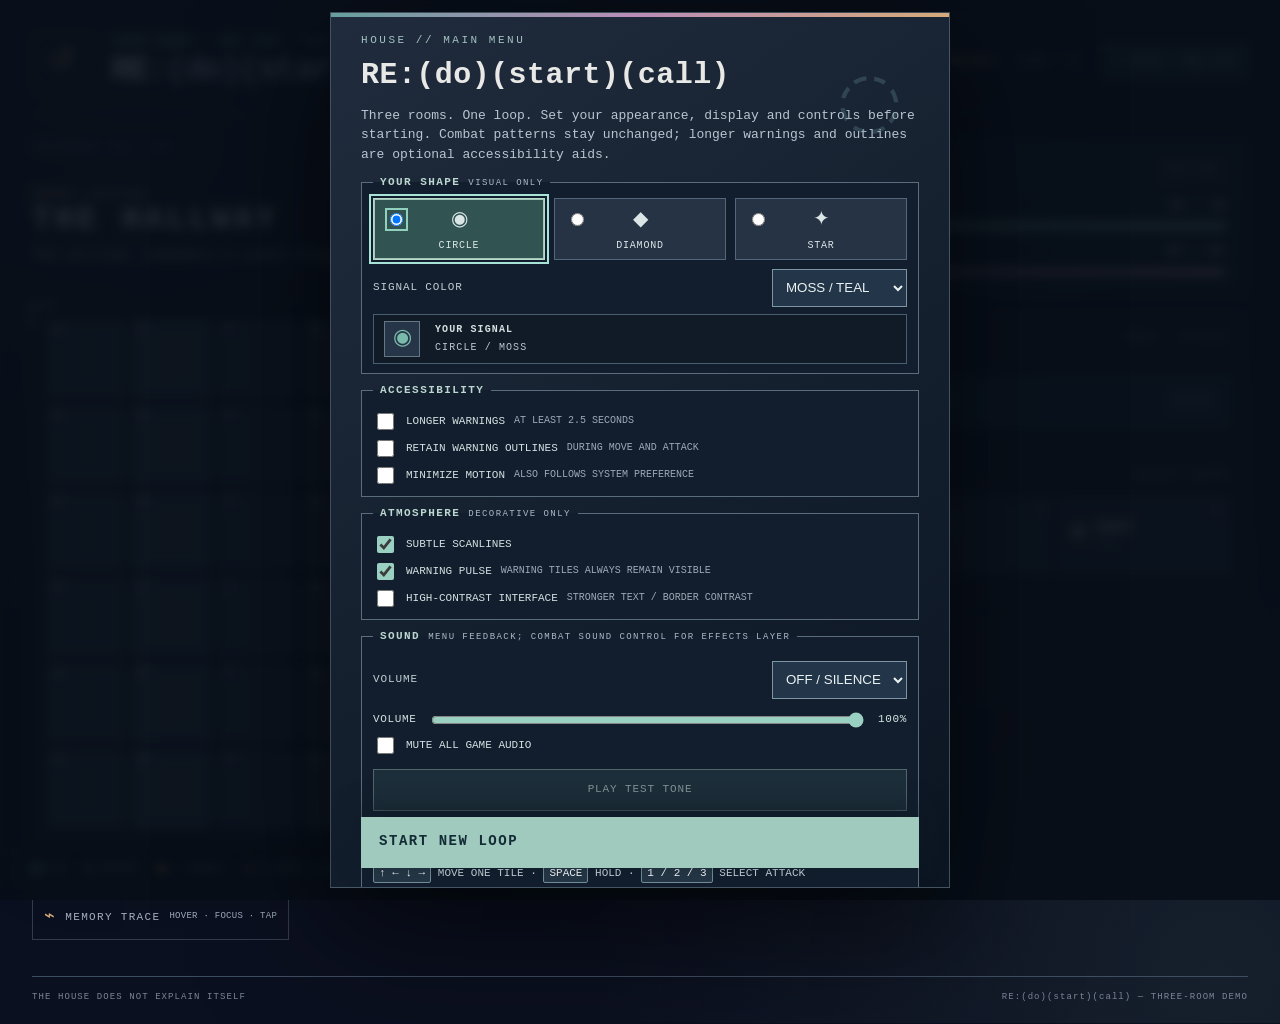
<file: index.html>
<!doctype html>
<html lang="en">
<head>
<meta charset="utf-8">
<meta name="viewport" content="width=device-width,initial-scale=1">
<title>RE:(do)(start)(call) — Play the Demo</title>
<meta name="description" content="A 6×6 turn-based tactical memory roguelike. Play the three-room house demo in your browser.">
<meta http-equiv="refresh" content="0; url=./web/">
<style>html{background:#090f1d;color:#dbe9e8;font:16px system-ui}main{max-width:40rem;margin:20vh auto;padding:2rem}a{color:#7be8df}</style>
<script>location.replace(new URL("./web/",location.href).href);</script>
</head>
<body><main><h1>RE:(do)(start)(call)</h1><p>Entering the house demo…</p><a href="./web/">Play the game</a></main></body>
</html>
</file>
<file: web/style.css>
:root{--bg:#0b1020;--panel:#131c2b;--panel2:#182232;--line:#344054;--muted:#8490a4;--text:#e8e9e6;--warm:#d9ad7d;--danger:#edac66;--teal:#91cfbe;--pink:#b789b9;--square:70px;--mono:ui-monospace,SFMono-Regular,Consolas,'Liberation Mono',monospace}
*{box-sizing:border-box}html{background:var(--bg);color:var(--text)}body{margin:0;font:14px/1.55 var(--mono);min-height:100vh;background:radial-gradient(circle at 11% 13%,#29324877 0,transparent 35%),radial-gradient(circle at 95% 95%,#34484c44 0,transparent 40%),#0b1020}button,input{font:inherit}button{cursor:pointer;transition:filter .12s,transform .12s,border-color .12s}button:hover:not(:disabled){filter:brightness(1.13)}button:focus-visible,input:focus-visible{outline:2px solid var(--teal);outline-offset:3px}button:disabled{cursor:not-allowed;opacity:.45}.scanlines{pointer-events:none;position:fixed;inset:0;opacity:.08;z-index:5;background:repeating-linear-gradient(180deg,transparent 0,transparent 3px,#111 4px,#000 5px)}.shell{max-width:1400px;margin:auto;padding:32px 32px 18px}.masthead{display:flex;justify-content:space-between;align-items:center;border-bottom:1px solid #48536985;padding-bottom:22px;gap:25px}.mast-brand{display:flex;align-items:center;gap:20px}.brand-icon{border:1px solid #9da8ae44;font-size:32px;color:var(--warm);width:59px;height:59px;display:grid;place-items:center}.eyebrow{letter-spacing:.17em;color:var(--teal);font-size:10px;font-weight:700}.eyebrow.warm{color:var(--warm)}h1{font-family:var(--mono);margin:3px 0 0;font-size:clamp(20px,3vw,34px);line-height:1.1;font-weight:800;letter-spacing:-.06em}h1 span{color:#afbbce}h1 em{color:var(--teal);font-style:normal}.top-meta{display:flex;gap:12px;align-items:center;color:#a1a6b3;font-size:10px;letter-spacing:.08em}.top-meta strong{color:var(--warm)}.status-led{width:7px;height:7px;border-radius:50%;background:var(--warm);box-shadow:0 0 14px var(--warm)}.version{border:1px solid var(--line);padding:5px 9px}.layout{display:grid;grid-template-columns:minmax(490px,1.1fr) minmax(365px,1fr);gap:32px;margin-top:25px}.chapter-label{display:flex;justify-content:space-between;color:#9daabc;font-size:11px;letter-spacing:.2em}.tiny-arrow{font-size:18px;color:#698b94}.arena-head{display:flex;justify-content:space-between;align-items:end;gap:18px;margin:20px 0 6px}h2{margin:0;font-size:clamp(22px,3vw,32px);line-height:1.15;letter-spacing:.1em;font-weight:800}.round-tag{border:1px solid var(--line);color:#c2b2a0;padding:6px 12px;font-size:10px;white-space:nowrap}.room-line{min-height:42px;color:#bac0ca;margin:6px 0 18px;font-size:13px}.board-frame{padding:13px;border:1px solid #53647799;background:#0b131f;position:relative;box-shadow:0 20px 60px #0004;max-width:540px}.board-frame:before{content:'';position:absolute;inset:-4px;border:1px solid #34455844;pointer-events:none}.corner{position:absolute;border-color:#c7a47b;border-style:solid;width:24px;height:24px;z-index:2}.corner-tl{top:-2px;left:-2px;border-width:2px 0 0 2px}.corner-br{bottom:-2px;right:-2px;border-width:0 2px 2px 0}.board{display:grid;grid-template-columns:repeat(6,minmax(0,1fr));gap:6px;max-width:510px;aspect-ratio:1}.cell{position:relative;display:grid;place-items:center;padding:0;border:1px solid #6170831f;background:#293549;min-width:0;min-height:0;color:#f2f2f0;overflow:hidden;transition:background .12s,transform .12s}.cell:nth-child(even){background:#334156}.cell:before{content:'';position:absolute;inset:4px;border:1px solid #90a0af17;pointer-events:none}.cell:hover:not(:disabled){border-color:#cfc3ae}.cell .coord{position:absolute;left:5px;top:2px;font-size:8px;color:#9cabb977}.cell .symbol{font-size:21px;font-weight:800;z-index:1}.cell .name{position:absolute;bottom:6px;font-size:8px;letter-spacing:.09em;z-index:1}.cell.you{background:#79baaa!important;color:#132b2f!important;box-shadow:inset 0 0 0 2px #bdebd0}.cell.enemy{background:#785879!important;color:#fff2f8!important}.cell.telegraph{background:#e5a35b!important;color:#182034!important;animation:threatpulse .28s ease-in-out infinite alternate}.cell.ghost{box-shadow:inset 0 0 0 3px #e3ae6d88}.cell.danger-ground{background:#654345}.cell.player-ground{background:#3c565c}.cell.preview:not(.you):not(.enemy){box-shadow:inset 0 0 0 3px #cdd5d8;color:#f7eeee}.cell.safe-option:not(.you):not(.enemy){outline:2px solid #b3ddc477;outline-offset:-4px}.cell:disabled{opacity:1;cursor:default}@keyframes threatpulse{from{filter:brightness(.86)}to{filter:brightness(1.15)}}.board-legend{display:flex;gap:16px;flex-wrap:wrap;margin:17px 0;color:#9eaab9;font-size:9px;letter-spacing:.04em}.board-legend span{display:flex;align-items:center;gap:6px}.board-legend i{width:9px;height:9px;display:inline-block;background:#79baaa}.board-legend .leg-enemy{background:#785879}.board-legend .leg-warn{background:#e5a35b}.board-legend .leg-hazard{background:#654345}.narrative{display:flex;align-items:start;gap:13px;border-top:1px solid #5c677050;padding-top:16px;margin-top:18px;max-width:540px}.narrative p{margin:2px 0;color:#aab3c4;font-size:13px;font-style:italic;line-height:1.7}.narr-icon{font-size:32px;color:#ad957f;line-height:1}.control-column{display:flex;flex-direction:column;gap:13px}.top-card,.control-card,.coping-card,.log-card{border:1px solid #50607880;background:#141c2bba;padding:19px 21px}.top-card{background:linear-gradient(150deg,#172338,#101c28)}.pill-row,.health-top,.card-heading,.settings-row{display:flex;justify-content:space-between;align-items:center;gap:12px}.pill{font-size:10px;border:1px solid #537d88;color:#a8d8d0;letter-spacing:.13em;padding:3px 7px}.pill-amber{border-color:#a77b51;color:#ffcc95}.health-grid{display:flex;flex-direction:column;gap:13px;margin:21px 0 14px}.health-top{font-size:11px;color:#9ca9bc;letter-spacing:.05em}.health-top strong{font-size:13px;color:#e9e9ef}.health-track{height:6px;background:#273b3f;overflow:hidden;margin-top:7px}.health-fill{height:100%;background:linear-gradient(90deg,#4e9697,#a4d6bd);transition:width .25s}.enemy-track{background:#382c43}.enemy-fill{background:linear-gradient(90deg,#765375,#d3a5c1)}.instruction{color:#d5baa0;min-height:44px;font-size:12px;margin:0}.card-heading{color:#a5b2c1;font-size:10px;letter-spacing:.12em;margin-bottom:14px}.step-number{color:#c4ab8c}.attack-buttons{display:grid;grid-template-columns:repeat(3,1fr);gap:8px}.attack-choice{display:flex;position:relative;align-items:center;gap:9px;border:1px solid #445269;background:#243044;color:#ecedef;min-height:76px;padding:10px 8px;text-align:left;font-size:12px;font-weight:700}.attack-choice.active{border-color:#adc9bf;background:#2b4a4d;color:#d7fbef}.attack-symbol{font-size:24px;color:#cfaf91}.attack-choice small{display:block;font-size:9px;color:#a1abbc;font-weight:400}.attack-choice b{position:absolute;right:6px;top:4px;color:#8f99a8;font-size:10px}.move-actions{display:flex;flex-direction:column;gap:7px;margin-top:13px}.secondary-btn{display:flex;justify-content:space-between;border:1px solid #3d5363;background:#1a2e3d;color:#c2d6d8;min-height:38px;align-items:center;padding:0 11px;text-align:left;font-size:11px;letter-spacing:.07em}.secondary-btn[hidden]{display:none}.secondary-btn kbd{border:1px solid #687786;padding:1px 5px;color:#bcd1d7}.keyboard-hint{font-size:10px;color:#8c9ab0;line-height:1.8;margin-top:13px}.keyboard-hint strong{color:#c3d1d6}.coping-card,.log-card{padding:14px 20px}.mod-list{display:flex;flex-wrap:wrap;gap:6px;min-height:28px}.mod-chip{border:1px solid #688f92;color:#c2dfd2;padding:3px 8px;font-size:10px}.muted{color:#8596a8;font-size:11px}.log-items{list-style:none;padding:0;margin:0;display:flex;flex-direction:column;gap:9px;min-height:104px}.log-items li{position:relative;color:#b1bacc;font-size:11px;padding-left:14px;line-height:1.5}.log-items li:before{content:'▸';position:absolute;left:0;color:#c6a782}.log-items li:last-child{color:#e1d8bd}.settings-row{gap:12px;align-items:flex-start;flex-wrap:wrap;color:#9fa9bc;font-size:10px;line-height:1.3;padding:6px 2px}.settings-row label{display:flex;gap:6px;align-items:center;cursor:pointer}.settings-row label span{color:#728092}.settings-row input{accent-color:#8dbbb4}.settings-row button{background:transparent;border:1px solid #577078;color:#ced3d7;padding:7px 12px;font-size:10px}footer{border-top:1px solid #3e4e62;margin-top:30px;padding-top:14px;display:flex;justify-content:space-between;gap:12px;flex-wrap:wrap;font-size:9px;color:#7c8698;letter-spacing:.12em}.modal-backdrop{position:fixed;inset:0;background:#080e18dc;display:flex;align-items:center;justify-content:center;z-index:30;padding:18px;backdrop-filter:blur(6px)}.modal-backdrop[hidden]{display:none}.modal-panel{position:relative;border:1px solid #70818b80;background:linear-gradient(145deg,#202c3d,#0b1522);width:min(620px,100%);max-height:94vh;overflow:auto;padding:36px 42px;box-shadow:0 40px 120px #0009}.modal-panel:before{content:'';position:absolute;top:0;left:0;right:0;height:4px;background:linear-gradient(90deg,#669f9e,#bb8db8,#d6aa79)}.modal-eyebrow{font-size:11px;letter-spacing:.23em;color:#a3c3c1}.modal-glitch{position:absolute;right:47px;top:34px;font-size:76px;color:#6e98a347;transform:rotate(-20deg)}.modal-panel h2{font-size:37px;margin:21px 0 15px;line-height:1.15;letter-spacing:.015em}.modal-panel p{color:#b9c5d1;font-size:13px;line-height:1.85;margin-bottom:23px}.modal-panel p strong{color:#eac59e}.primary-btn{display:flex;justify-content:space-between;align-items:center;background:#a0cabe;color:#122b34;border:0;min-height:51px;width:100%;padding:0 18px;font-weight:800;letter-spacing:.11em}.primary-btn span{font-size:24px}.modal-footer{text-align:center;margin-top:19px;font-size:10px;color:#8296a8;letter-spacing:.16em}.reward-options{display:grid;gap:10px;margin:20px 0}.reward{padding:14px;border:1px solid #51767b;background:#172d34;color:#d8e2e4;text-align:left}.reward:hover{background:#274749}.reward strong{font-size:16px;display:block}.reward span{display:block;margin-top:5px;font-size:12px;color:#8fcbbb}.reward small{display:block;margin-top:4px;font-size:11px;color:#d9b1ad}@media(max-width:1050px){.layout{grid-template-columns:1fr;max-width:670px;margin-left:auto;margin-right:auto}.shell{padding:19px}.board-frame{margin:auto}.board-legend,.narrative{max-width:540px;margin-left:auto;margin-right:auto}.masthead{max-width:670px;margin:auto}.top-meta .version{display:none}}@media(max-width:560px){.board{gap:4px}.board-frame{padding:6px}.mast-brand{gap:8px}.brand-icon{width:39px;height:39px;font-size:23px}.shell{padding:12px}.top-meta{display:none}.cell .symbol{font-size:17px}.cell .name{font-size:7px}.control-card,.top-card{padding:13px}.attack-choice{gap:5px;padding:7px 5px;min-height:64px}.modal-panel{padding:28px 21px}.modal-panel h2{font-size:29px}.board-legend{gap:8px;font-size:8px}}

/* Ensure warnings remain visible even when the threatened tile is occupied. */
.cell.you.telegraph,.cell.enemy.telegraph{background:#e5a35b!important;color:#142432!important;box-shadow:inset 0 0 0 3px #ffdd9f!important}

/* Agent C: projector legibility, accessible target feedback and non-color-only warnings. */
.board:focus-visible{outline:3px solid var(--teal);outline-offset:5px}
.cell .coord{font-size:10px;color:#c4d0df}
.cell .name{font-size:10px;letter-spacing:.03em}
.board-legend{font-size:11px;color:#c4cfdd}
.room-line{font-size:14px}
.cell.move-option:not(.you):not(.enemy){outline:2px solid #8cbecd;outline-offset:-4px}
.cell:focus-visible{outline:3px solid #e8eef2;outline-offset:-4px;z-index:3}
.cell.you.telegraph::after,.cell.enemy.telegraph::after,.cell.you.ghost::after,.cell.enemy.ghost::after{content:"!";position:absolute;right:2px;top:1px;z-index:4;font-size:14px;font-weight:900;color:#fff5d6;background:#6b3430;border:1px solid #ffdd9f;padding:0 4px;line-height:1.2;pointer-events:none}
.cell.you.ghost{box-shadow:inset 0 0 0 3px #e3ae6d,inset 0 0 0 6px #bdebd0}
.cell.ghost.move-option{outline:2px solid #e3ae6d;outline-offset:-4px}
.cell.danger-ground:not(.telegraph):not(.you):not(.enemy){background:repeating-linear-gradient(135deg,#654345 0 8px,#815351 8px 11px)}
.cell.player-ground:not(.telegraph):not(.you):not(.enemy){background:repeating-linear-gradient(45deg,#3c565c 0 8px,#56818a 8px 11px)}
@media (max-width:560px){.cell .coord{font-size:9px}.cell .name{font-size:8px}.board-legend{font-size:10px}}
@media (prefers-reduced-motion:reduce){.cell.telegraph{animation:none}.cell,button{transition:none}}
.cell.you .coord,.cell.telegraph .coord{color:#172330}
.cell.enemy:not(.telegraph) .coord{color:#fff1f6}
.card-heading{font-size:11px}
.instruction{font-size:13px}


/* Agent C: quiet live interface. Optional tactical text never occupies the right rail. */
:root{--avatar-fill:#79baaa}
.cell.you{background:var(--avatar-fill)!important}
.cell.you.telegraph{background:#e5a35b!important}
.cell .symbol{font-size:clamp(20px,2.1vw,26px)}
.clue-zone{margin:12px 0 6px;max-width:540px;position:relative}
.clue-trigger{display:inline-flex;gap:9px;align-items:center;padding:8px 11px;background:transparent;border:1px solid #58657782;color:#a6b1bd;font-size:11px;letter-spacing:.12em;min-height:40px}
.clue-trigger>span{font-size:18px;color:var(--warm)}
.clue-trigger small{font-size:9px;color:#9facbc;letter-spacing:.03em}
.clue-trigger:hover,.clue-trigger:focus-visible,.clue-trigger[aria-expanded="true"]{background:#202d3e;border-color:#91bcb2;color:#ecf4f1}
.clue-panel{margin-top:9px;padding:17px 18px;border:1px solid #526479;background:linear-gradient(145deg,#1a2734,#101a29);box-shadow:0 16px 30px #0004;max-height:38vh;overflow:auto}
.clue-panel[hidden],.setup-options[hidden]{display:none}
.clue-panel h3{margin:0 0 10px;font-size:12px;letter-spacing:.14em;color:#d7e5de}
.clue-panel h3 small{display:block;font-size:9px;letter-spacing:.05em;color:#b9a78e;font-weight:400;margin-top:3px}
.clue-hint,.clue-instruction{color:#d3c6b7;font-size:12px;margin:6px 0 10px;line-height:1.65}
.clue-narrative{border-left:2px solid #8bbcaf;margin:12px 0;padding:4px 0 4px 12px;color:#b3c2c7;font-size:12px;font-style:italic}
.clue-panel .log-items{min-height:0;border-top:1px solid #40546a;margin-top:13px;padding-top:13px}
.clue-panel .log-items li{font-size:11px}
.clue-panel .keyboard-hint{margin-top:13px;padding-top:12px;border-top:1px solid #35495c;color:#b3c4d1;font-size:11px}
.health-grid{margin:13px 0 2px}
.control-card{padding:18px}
.move-row{display:flex;align-items:center;gap:15px}
.move-pad{display:grid;grid-template-columns:repeat(3,40px);grid-template-rows:repeat(2,40px);gap:4px;flex:none}
.step-btn{border:1px solid #546879;background:#263749;color:#ecf4f2;font-size:20px;min-width:40px;min-height:40px;line-height:1}
.step-btn[data-step="up"]{grid-column:2;grid-row:1}
.step-btn[data-step="left"]{grid-column:1;grid-row:2}
.step-btn[data-step="down"]{grid-column:2;grid-row:2}
.step-btn[data-step="right"]{grid-column:3;grid-row:2}
.move-row .secondary-btn{flex:1;min-width:0;min-height:48px;gap:10px}
.attack-heading{margin-top:22px}
.mod-list{min-height:23px}
.mast-action{background:#1a2734;border:1px solid #657d8a;color:#c9e0d9;padding:7px 10px;white-space:nowrap;font-size:10px;letter-spacing:.07em;min-height:36px}
.mast-action:hover{background:#263b4a}
.setup-options{display:grid;gap:14px;margin:18px 0 21px}
.setup-options fieldset{margin:0;min-width:0;border:1px solid #5b6c7c;background:#121e2d;padding:12px 15px 15px}
.setup-options legend{padding:0 7px;font-size:11px;letter-spacing:.13em;color:#bbd7cf;font-weight:700}
.setup-options legend small{font-size:9px;color:#aeb8c7;font-weight:400}
.shape-options{display:grid;grid-template-columns:repeat(3,minmax(0,1fr));gap:9px}
.shape-options label{position:relative;min-width:0}
.shape-options label>input{position:absolute;left:12px;top:12px}
.shape-options label>span{display:flex;flex-direction:column;align-items:center;gap:3px;background:#253344;border:1px solid #52677c;color:#dce5e6;padding:8px 3px 7px;font-size:23px;cursor:pointer}
.shape-options label>span small{font-size:10px;letter-spacing:.08em}
.shape-options input:checked+span{border-color:#b6d9c9;background:#315453;box-shadow:inset 0 0 0 1px #a2c6b8}
.shape-options input:focus-visible+span{outline:2px solid #a8e3d7;outline-offset:2px}
.setup-select{display:flex;align-items:center;justify-content:space-between;gap:10px;margin-top:15px;font-size:11px;letter-spacing:.08em;color:#becfd3}
.setup-select select{max-width:65%;background:#233548;color:#eaf1f2;border:1px solid #7b96a1;padding:7px 9px;min-height:38px}
.setup-check{display:flex;align-items:center;flex-wrap:wrap;gap:9px;margin-top:10px;color:#d5e0e2;font-size:11px;cursor:pointer;min-height:27px}
.setup-check small{color:#9caab8;font-size:10px}
.setup-check input{width:17px;height:17px;accent-color:#9ad0c1}
.no-scanlines .scanlines{display:none}
.no-pulse .cell.telegraph{animation:none}
.sr-only{position:absolute;width:1px;height:1px;overflow:hidden;clip:rect(0,0,0,0);white-space:nowrap;clip-path:inset(50%)}
@media(max-width:1050px){
  .layout{max-width:720px}
  .clue-zone{max-width:540px;margin-left:auto;margin-right:auto}
}
@media(max-width:700px){
  .masthead{align-items:start;flex-wrap:wrap;gap:12px}
  .top-meta{flex-wrap:wrap}
  .top-meta .status-led,.top-meta>span:not(.version){display:none}
  .move-row{gap:10px}
  .room-line{font-size:13px}
}
@media(max-width:560px){
  .top-meta{display:flex}
  .mast-action{font-size:10px}
  .move-pad{grid-template-columns:repeat(3,42px);grid-template-rows:repeat(2,42px)}
  .step-btn{min-width:42px;min-height:42px}
  .clue-trigger small{font-size:8px}
  .modal-panel{padding:22px 17px}
  .shape-options{gap:5px}
  .setup-options fieldset{padding:10px 11px}
  .setup-select{align-items:stretch;flex-direction:column}
  .setup-select select{max-width:100%}
}
@media(prefers-reduced-motion:reduce){
  .cell.telegraph{animation:none!important}
  .scanlines{display:none}
  button,.cell{transition:none!important}
}


/* Agent F: pre-game release menu and preference accessibility. No in-game effects added here. */
.modal-panel h2{overflow-wrap:anywhere;font-size:clamp(23px,3.1vw,37px)}
.avatar-preview{display:flex;align-items:center;gap:15px;padding:9px 13px;margin-top:12px;background:#101b27;border:1px solid #485d6e}
.avatar-preview-glyph{display:grid;place-items:center;width:42px;height:42px;border:1px solid #657684;background:#263548;font-size:25px;color:var(--avatar-fill)}
.avatar-preview strong,.avatar-preview small{display:block;font-size:10px;letter-spacing:.11em;color:#d4e1df}
.avatar-preview small{margin-top:3px;color:#b9c7d1}
.setup-test-btn{display:block;width:100%;text-align:center;margin-top:12px;background:#263c44;border:1px solid #85a39b;color:#e3f3ee;min-height:42px;font-size:11px;letter-spacing:.08em}
.setup-test-btn:disabled{opacity:.55;cursor:not-allowed}
.setup-controls p{margin:10px 0 0;font-size:11px;color:#cbd9df;line-height:1.75}
.setup-controls kbd{display:inline-block;border:1px solid #728e9a;background:#253746;padding:1px 5px;color:#fff;border-radius:2px;font:inherit}
.high-contrast{--muted:#c2d4df;--line:#849eb2;--teal:#c0f7ee;--text:#f8fcff}
.high-contrast .top-card,.high-contrast .control-card,.high-contrast .coping-card,.high-contrast .clue-panel{border-color:#a6bbc9}
.high-contrast .cell{border-color:#849eae}
.high-contrast .cell.ghost{box-shadow:inset 0 0 0 4px #ffe2a6}
.high-contrast .step-btn,.high-contrast .attack-choice{border-color:#94b3c2}
.user-reduced-motion .scanlines{display:none!important}
.user-reduced-motion .cell.telegraph{animation:none!important}
.user-reduced-motion .cell,.user-reduced-motion button,.user-reduced-motion .health-fill{transition:none!important}
@media(max-width:560px){
  .avatar-preview{padding:9px 11px}
  .avatar-preview-glyph{width:38px;height:38px;font-size:23px}
  .setup-controls p{font-size:10px}
}
@media(prefers-reduced-motion:reduce){
  .health-fill{transition:none!important}
}
@media(forced-colors:active){
  .cell.telegraph{outline:3px solid Highlight;outline-offset:-3px}
  .cell.you{outline:3px solid CanvasText;outline-offset:-4px}
}


/* Compact, scroll-safe release setup. Start remains reachable on 800px laptops. */
.modal-backdrop[data-view="setup"] .modal-panel{padding:19px 30px;max-height:calc(100dvh - 24px)}
.modal-backdrop[data-view="setup"] .modal-panel h2{font-size:30px;margin:9px 0 8px}
.modal-backdrop[data-view="setup"] .modal-panel p{line-height:1.5;margin-bottom:7px}
.modal-backdrop[data-view="setup"] .setup-options{gap:8px;margin:10px 0 11px}
.modal-backdrop[data-view="setup"] .setup-options fieldset{padding:7px 11px 9px}
.modal-backdrop[data-view="setup"] .shape-options label>span{padding:5px 3px;font-size:20px}
.modal-backdrop[data-view="setup"] .avatar-preview{margin-top:7px;padding:6px 10px}
.modal-backdrop[data-view="setup"] .avatar-preview-glyph{width:36px;height:36px;font-size:22px}
.modal-backdrop[data-view="setup"] .setup-select{margin-top:9px}
.modal-backdrop[data-view="setup"] .setup-check{margin-top:4px;min-height:23px}
.modal-backdrop[data-view="setup"] .modal-footer{margin-top:8px}
.modal-backdrop[data-view="setup"] #modal-primary{position:sticky;bottom:0;z-index:2;box-shadow:0 -8px 24px #101b27b8}
@media(max-width:560px){.modal-backdrop[data-view="setup"] .modal-panel{padding:18px 15px}}

/* Agent F: accessible menu disclosures, independent mute/volume and reset choice. */
.setup-volume{display:flex;align-items:center;gap:12px;margin-top:11px;color:#d5e0e2;font-size:11px;letter-spacing:.06em}
.setup-volume input{flex:1;min-width:55px;accent-color:#9ad0c1}
.setup-volume output{min-width:4ch;text-align:right;color:#d3e7e3}
.menu-disclosure{border:1px solid #5b6c7c;background:#121e2d;padding:8px 12px;color:#cedcda}
.menu-disclosure summary{cursor:pointer;font-size:11px;letter-spacing:.1em;font-weight:700;min-height:24px}
.menu-disclosure summary small{color:#aabac5;font-size:10px;font-weight:400}
.menu-disclosure p{margin:9px 0 2px!important;color:#d1dce0!important;font-size:12px!important;line-height:1.65!important}
.menu-disclosure a{color:#b1e6db}
.menu-disclosure summary:focus-visible,.menu-disclosure a:focus-visible,.setup-select select:focus-visible,.setup-volume input:focus-visible{outline:3px solid #a7e9d8;outline-offset:3px}
.modal-secondary{display:block;width:100%;margin:8px 0 12px;min-height:46px;background:transparent;border:1px solid #b6cbd1;color:#ebf5f5;letter-spacing:.12em;font-weight:700}
.modal-secondary[hidden],#modal-primary[hidden]{display:none!important}
@media(max-width:560px){.setup-volume{gap:7px}.menu-disclosure{padding:9px}}
</file>
<file: web/effects.css>
/* Agent E — finite, observational in-game feedback. All combat cells
   retain their engine-authored classes, colors, ARIA and hitboxes. */
.board{position:relative}
.redo-fx-layer{position:absolute;inset:0;pointer-events:none;z-index:2}
.redo-fx-player{position:absolute;left:0;top:0;display:grid;place-items:center;z-index:2;
  font-weight:900;font-size:clamp(19px,2vw,28px);line-height:1;
  color:#112b31;text-shadow:0 1px #e3fcf1;
  transform:translate3d(0,0,0);
  transition:transform 170ms cubic-bezier(.22,.8,.32,1)}
.redo-fx-player[hidden]{display:none}
.redo-fx-player.redo-fx-no-glide{transition:none!important}
.board .cell.you .symbol{visibility:hidden}
.redo-fx-marks{position:absolute;inset:0;pointer-events:none}
.redo-fx-mark{position:absolute;pointer-events:none;z-index:1;
  border:2px solid #f0dfad;outline:1px solid #4c3c2a;
  background:transparent;animation:redo-attack 145ms ease-out both}
.redo-fx-attack-hit{border:3px solid #f4e2c0;box-shadow:inset 0 0 0 3px #ce8e6466}
.redo-fx-strike{border:3px dashed #f0c49b;animation:redo-strike 180ms ease-out both}
.health-track.redo-fx-hit{animation:redo-health 145ms ease-out 1}
.board-frame.redo-fx-hit{animation:redo-frame-hit 145ms ease-out 1}
.board-frame.redo-fx-room{animation:redo-room 260ms ease-out 1}
/* Supersede older infinite telegraph animation: a strong static danger marker
   always remains. If enabled, only a gentle one-shot halo is animated. */
.cell.telegraph{animation:none!important;box-shadow:inset 0 0 0 3px #ffe2a3!important}
.cell.telegraph.redo-warning-once{animation:redo-warn 620ms ease-out 1!important}
.no-pulse .cell.telegraph.redo-warning-once{animation:none!important}
@keyframes redo-warn{
  0%{box-shadow:inset 0 0 0 3px #ffe2a3,0 0 0 0 #e9b879aa}
  100%{box-shadow:inset 0 0 0 3px #ffe2a3,0 0 0 4px transparent}
}
@keyframes redo-attack{from{transform:scale(.82);opacity:.9}to{transform:scale(1);opacity:0}}
@keyframes redo-strike{from{transform:scale(.92);opacity:1}to{transform:scale(1);opacity:0}}
@keyframes redo-health{0%,100%{outline:0 solid transparent}45%{outline:3px solid #ffe0b1}}
@keyframes redo-frame-hit{0%,100%{border-color:#53647799}50%{border-color:#f2c796}}
@keyframes redo-room{0%{filter:brightness(.85)}100%{filter:brightness(1)}}
.user-reduced-motion .redo-fx-player,
.user-reduced-motion .redo-fx-mark,
.user-reduced-motion .redo-fx-hit,
.user-reduced-motion .redo-fx-room,
.user-reduced-motion .cell.telegraph.redo-warning-once{
  transition:none!important;animation:none!important}
@media(prefers-reduced-motion:reduce){
  .redo-fx-player,.redo-fx-mark,.redo-fx-hit,.redo-fx-room,
  .cell.telegraph.redo-warning-once{transition:none!important;animation:none!important}
}
@media(forced-colors:active){
  .cell.telegraph{outline:3px solid Highlight!important;outline-offset:-3px}
  .redo-fx-mark{border-color:Highlight}
}
</file>
